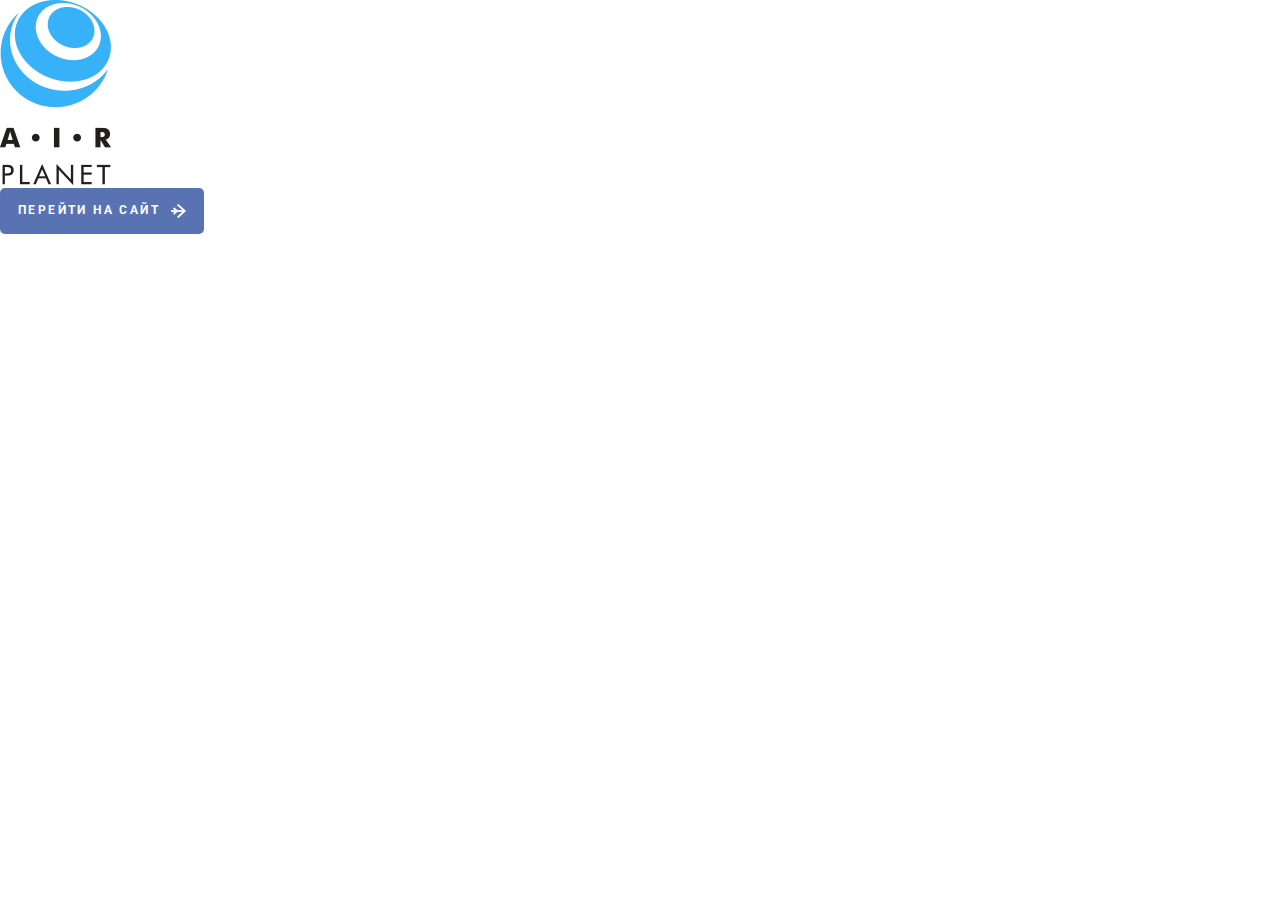
<file: index.html>
<!DOCTYPE html>
<html lang="ru">
<head>
    <meta charset="UTF-8">
    <meta name="viewport" content="width=device-width, initial-scale=1.0">
    <meta http-equiv="X-UA-Compatible" content="ie=edge">
    <link rel="stylesheet" href="main.css">
    <link href="https://fonts.googleapis.com/css?family=Roboto:300,300i,400,500,700&display=swap&subset=cyrillic" rel="stylesheet">
    <title>Airplanet</title>
</head>
<body>
    <div class="wrapper">
        <div class="animation">
            <div class="visual">
                <div class="visual__logo">
                    <img src="./img/intro/logo_intro.png" alt="" class="logo">
                </div>
                <div class="visual__button">
                    <button class="button">
                        <a href="https://malakhovdv.github.io/airplanet/main.html" class="button__text">Перейти на сайт</a>
                        <div class="button__img"></div>
                    </button>
                </div>
            </div>
        </div>
    </div>
</body>
</html>
</file>
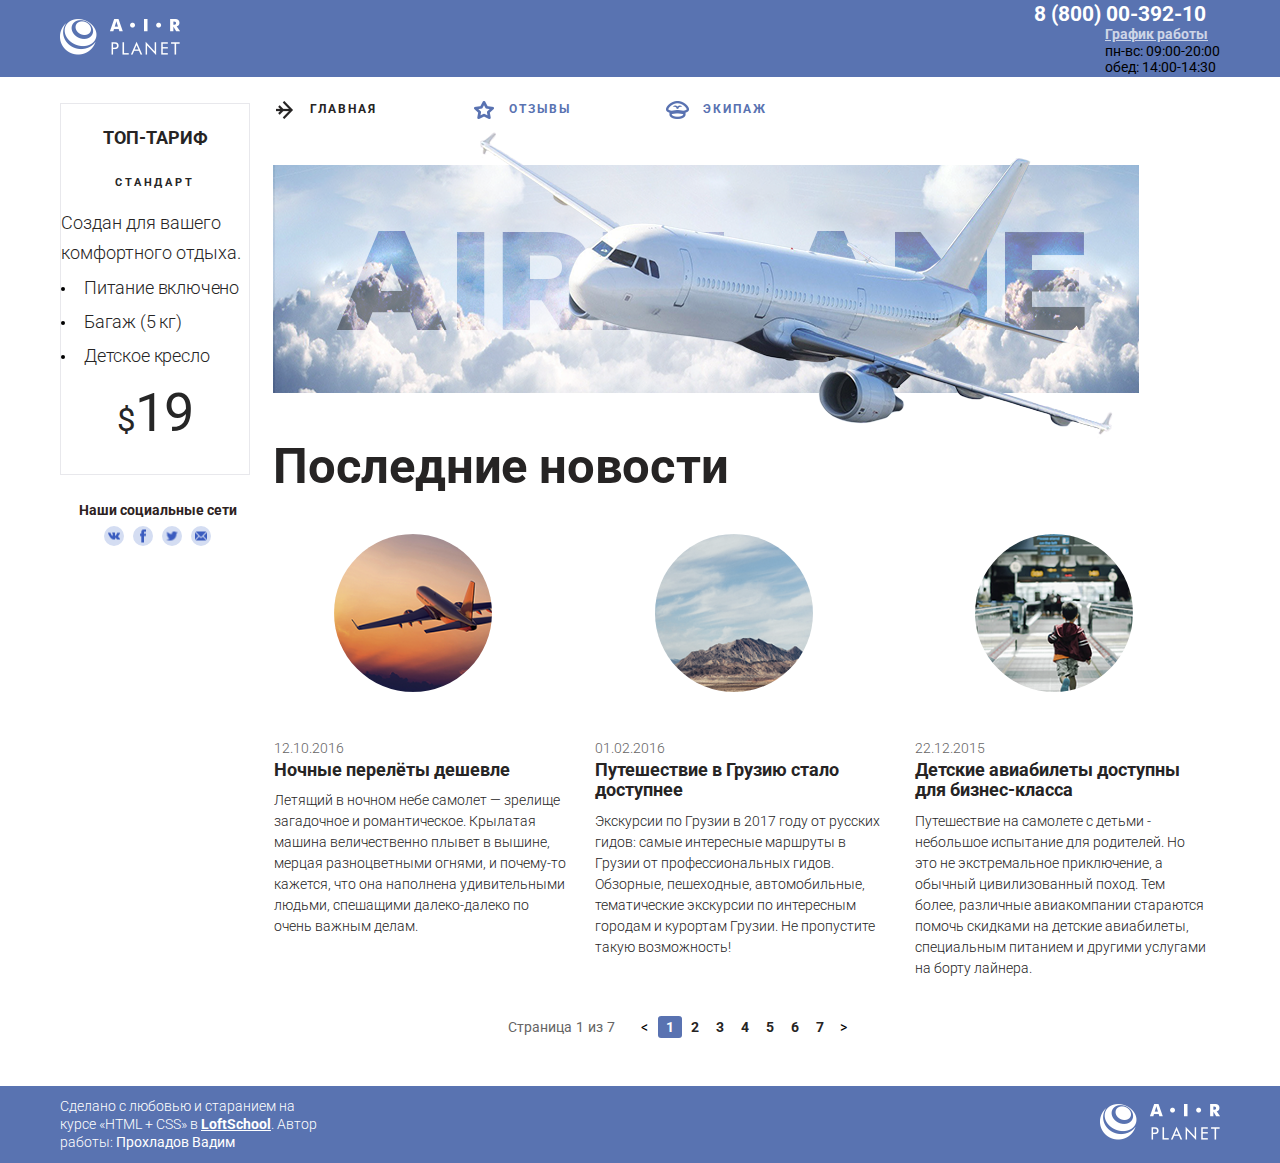
<file: main.html>
<!DOCTYPE html>
<html lang="ru">
<head>
    <meta charset="UTF-8">
    <meta name="viewport" content="width=device-width, initial-scale=1.0">
    <meta http-equiv="X-UA-Compatible" content="ie=edge">
    <link rel="stylesheet" href="main.css">
    <link href="https://fonts.googleapis.com/css?family=Roboto:300,300i,400,500,700&display=swap&subset=cyrillic" rel="stylesheet">
    <title>Airplanet</title>
</head>
<body>
    <div class="wrapper">
        <header class="header">
            <div class="container">
                <div class="logo">
                    <a href="https://malakhovdv.github.io/airplanet/main.html" class="logo__link">
                        <img src="./img/header/logo_header.png" alt="logo" class="logo__img">
                    </a>
                </div>
                <div class="contacts">
                    <a href="#" class="contacts__tel">8 (800) 00-392-10</a>
                    <div class="contacts__graph">
                        <a href="" class="contacts__graph__link">График работы</a>
                        <div class="shedule">
                            <div class="shedule__text shedule__text-graph">пн-вс: 09:00-20:00</div>
                            <div class="shedule__text">обед: 14:00-14:30</div>
                        </div>
                    </div>
                </div>
            </div>
        </header>
        <main class="main">
            <div class="container">
                <aside class="sidebar">
                    <div class="tariffs">
                        <div class="tariffs__item">
                            <div class="tariffs__top">Топ-тариф</div>
                            <div class="tariffs__content">
                                <div class="tariffs__subtitle">Стандарт</div>
                                <div class="tariffs__description">
                                    <div class="tariffs__text">Создан для вашего комфортного отдыха.</div>
                                    <ul class="tariffs__content-list">
                                        <li class="tariffs__content-item">Питание включено</li>
                                        <li class="tariffs__content-item">Багаж (5 кг)</li>
                                        <li class="tariffs__content-item">Детское кресло</li>
                                    </ul>
                                </div>
                                <div class="tariffs__price">
                                    <div class="tariffs__price-currency">$</div>
                                    <div class="tariffs__price-value">19</div>
                                </div>
                            </div>
                        </div>
                    </div>
                    <div class="socials">
                        <div class="socials__title">Наши социальные сети</div>
                        <ul class="socials__list">
                            <li class="socials__item">
                                <a href="#" class="socials__link">
                                    <img src="./img/footer/vk.png" alt="socials icon" class="socials__icon">
                                </a>
                            </li>
                            <li class="socials__item">
                                <a href="#" class="socials__link">
                                    <img src="./img/footer/fb.png" alt="socials icon" class="socials__icon">
                                </a>
                            </li>
                            <li class="socials__item">
                                <a href="#" class="socials__link">
                                    <img src="./img/footer/twitter.png" alt="socials icon" class="socials__icon">
                                </a>
                            </li>
                            <li class="socials__item">
                                <a href="#" class="socials__link">
                                    <img src="./img/footer/mail.png" alt="socials icon" class="socials__icon">
                                </a>
                            </li>
                        </ul>
                    </div>
                </aside>
                <div class="main__content">
                    <div class="main__menu">
                        <ul class="menu__list">
                            <li class="menu__item menu__item--active">
                                <a href="#" class="menu__link menu__link--main">
                                    Главная
                                </a>
                            </li>
                            <li class="menu__item">
                                <a href="https://malakhovdv.github.io/airplanet/reviews.html" class="menu__link menu__link--feed">
                                    Отзывы
                                </a>
                            </li>
                            <li class="menu__item">
                                <a href="https://malakhovdv.github.io/airplanet/team.html" class="menu__link menu__link--team">
                                    Экипаж
                                </a>
                            </li>
                        </ul>
                    </div>
                    <div class="banner">
                        <img src="./img/main/banner/banner.png" alt="Banner" class="banner__img">
                    </div>
                    <div class="news">
                        <div class="news__content">
                            <h2 class="news__title title">Последние новости</h2>
                            <ul class="news__list content-list">
                                <li class="content-list__item">
                                    <div class="content-list__icon">
                                        <img src="./img/main/news/new_one.png" alt="News picture" class="content-list__icon-picture">
                                    </div>
                                    <div class="content-list__description">
                                        <div class="content-list__date">12.10.2016</div>
                                        <div class="content-list__title">Ночные перелёты дешевле</div>
                                        <div class="content-list__text">Летящий в ночном небе самолет — зрелище загадочное и романтическое. Крылатая машина величественно плывет в вышине, мерцая разноцветными огнями, и почему-то кажется, что она наполнена удивительными людьми, спешащими далеко-далеко по очень важным делам. </div>
                                    </div>
                                </li>
                                <li class="content-list__item">
                                    <div class="content-list__icon">
                                        <img src="./img/main/news/new_two.png" alt="News picture" class="content-list__icon-picture">
                                    </div>
                                    <div class="content-list__description">
                                        <div class="content-list__date">01.02.2016</div>
                                        <div class="content-list__title">Путешествие в Грузию стало доступнее</div>
                                        <div class="content-list__text">Экскурсии по Грузии в 2017 году от русских гидов: самые интересные маршруты в Грузии от профессиональных гидов. Обзорные, пешеходные, автомобильные, тематические экскурсии по интересным городам и курортам Грузии. Не пропустите такую возможность!</div>
                                    </div>
                                </li>
                                <li class="content-list__item">
                                    <div class="content-list__icon">
                                        <img src="./img/main/news/new_three.png" alt="News picture" class="content-list__icon-picture">
                                    </div>
                                    <div class="content-list__description">
                                        <div class="content-list__date">22.12.2015</div>
                                        <div class="content-list__title">Детские авиабилеты доступны для бизнес-класса</div>
                                        <div class="content-list__text">Путешествие на самолете с детьми - небольшое испытание для родителей. Но это не экстремальное приключение, а обычный цивилизованный поход. Тем более, различные авиакомпании стараются помочь скидками на детские авиабилеты, специальным питанием и другими услугами на борту лайнера.</div>
                                    </div>
                                </li>
                            </ul>
                        </div>
                        <div class="pagination">
                            <div class="pagination__display">
                                <div class="pagination__display-item">Страница </div>
                                <div class="pagination__display-item">1 </div>
                                <div class="pagination__display-item">из </div>
                                <div class="pagination__display-item">7 </div>
                            </div>
                            <div class="pagination__block">
                                <a href="#" class="pagination__arrow"><</a>
                                <ul class="pagination__list">
                                    <li class="pagination__item pagination__item--active ">
                                        <a href="#" class="pagination__link">1</a>
                                    </li>
                                    <li class="pagination__item">
                                        <a href="#" class="pagination__link">2</a>
                                    </li>
                                    <li class="pagination__item ">
                                        <a href="#" class="pagination__link">3</a>
                                    </li>
                                    <li class="pagination__item">
                                        <a href="#" class="pagination__link">4</a>
                                    </li>
                                    <li class="pagination__item">
                                        <a href="#" class="pagination__link">5</a>
                                    </li>
                                    <li class="pagination__item">
                                        <a href="#" class="pagination__link">6</a>
                                    </li>
                                    <li class="pagination__item">
                                        <a href="#" class="pagination__link">7</a>
                                    </li>
                                </ul>
                                <a href="#" class="pagination__arrow">></a>
                            </div>
                        </div>
                    </div>
                </div>
            </div>
        </main>
        <footer class="footer">
            <div class="container">
                <div class="footer__text">
                    Сделано с любовью и старанием на курсе «HTML + CSS» в 
                    <a href="#" class="footer__text-link">LoftSchool</a>. 
                    Автор работы: 
                    <b>Прохладов Вадим</b> 
                </div>
                <div class="footer__logo">
                    <div class="logo">
                        <a href="https://malakhovdv.github.io/airplanet/main.html" class="logo__link">
                            <img src="./img/footer/logo_footer.png" alt="logo" class="logo__img">
                        </a>
                    </div>
                </div>
            </div>
        </footer>
    </div>
</body>
</html>
</file>
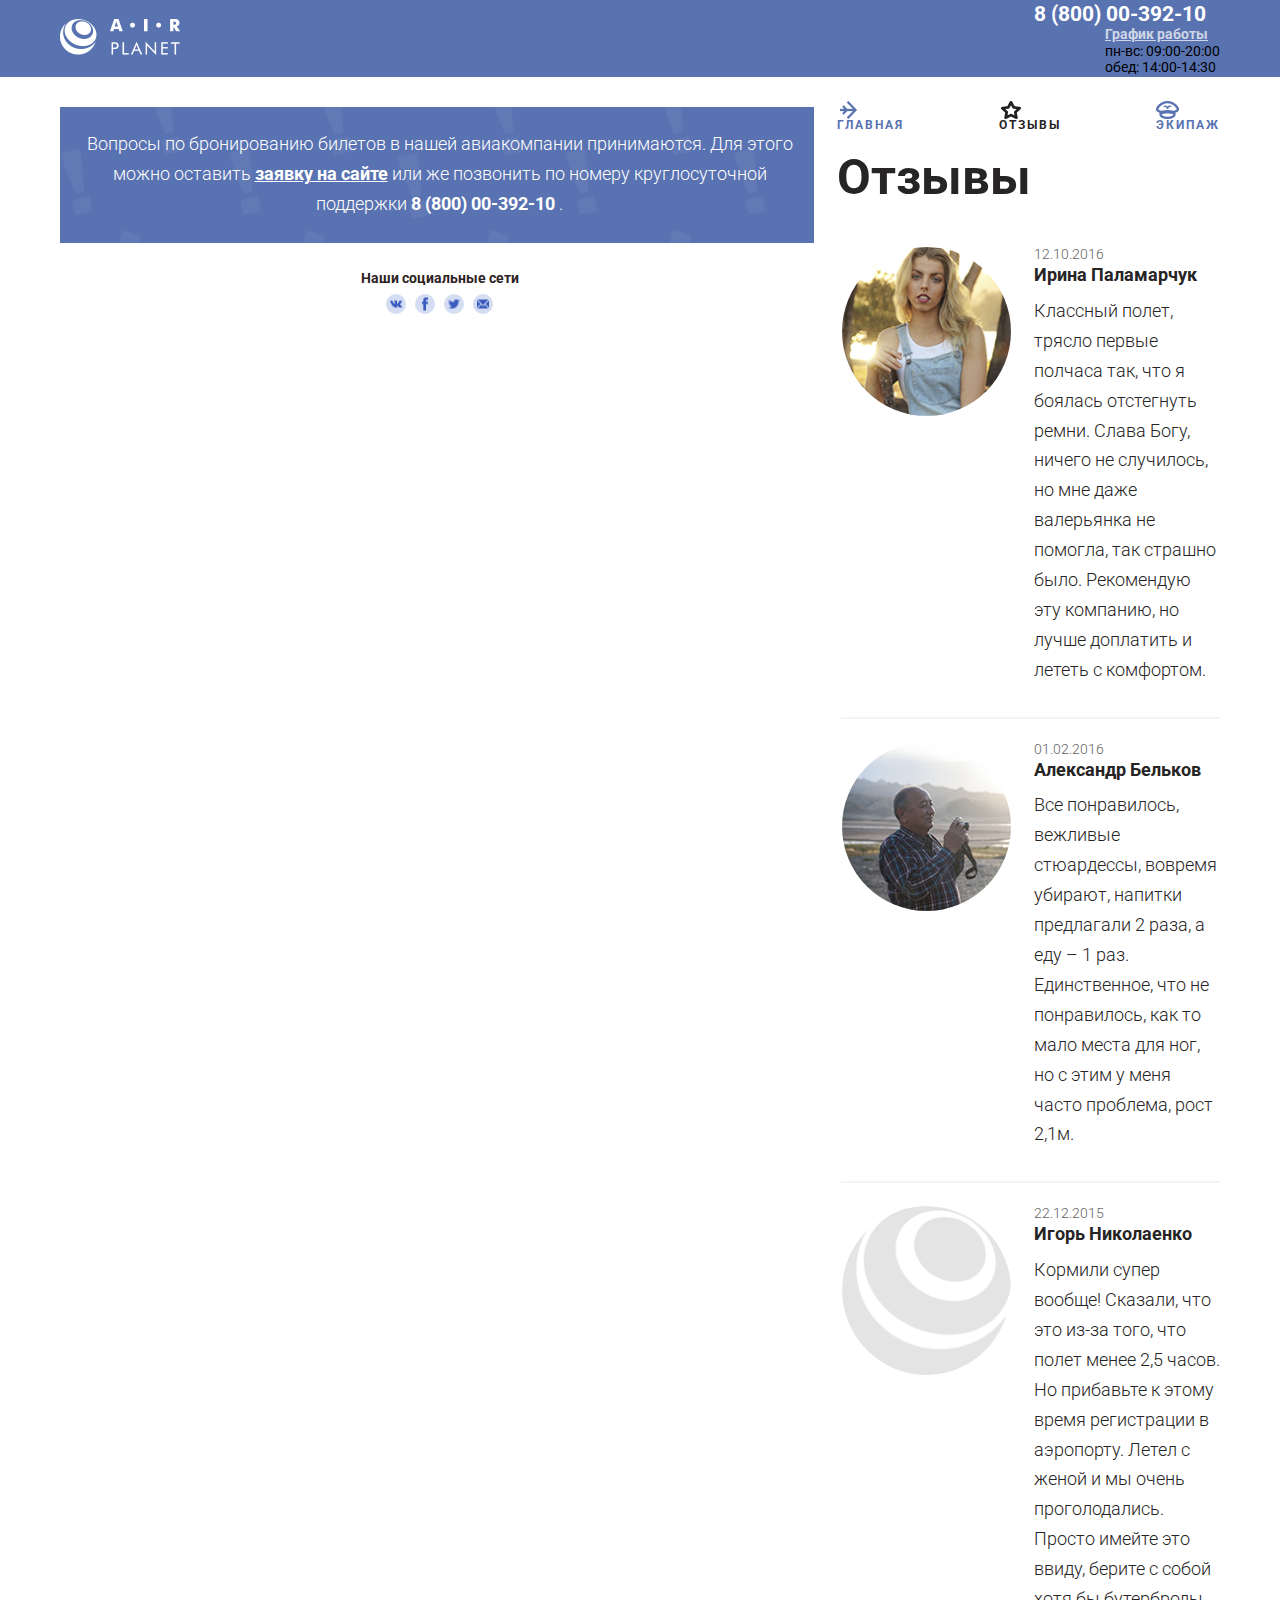
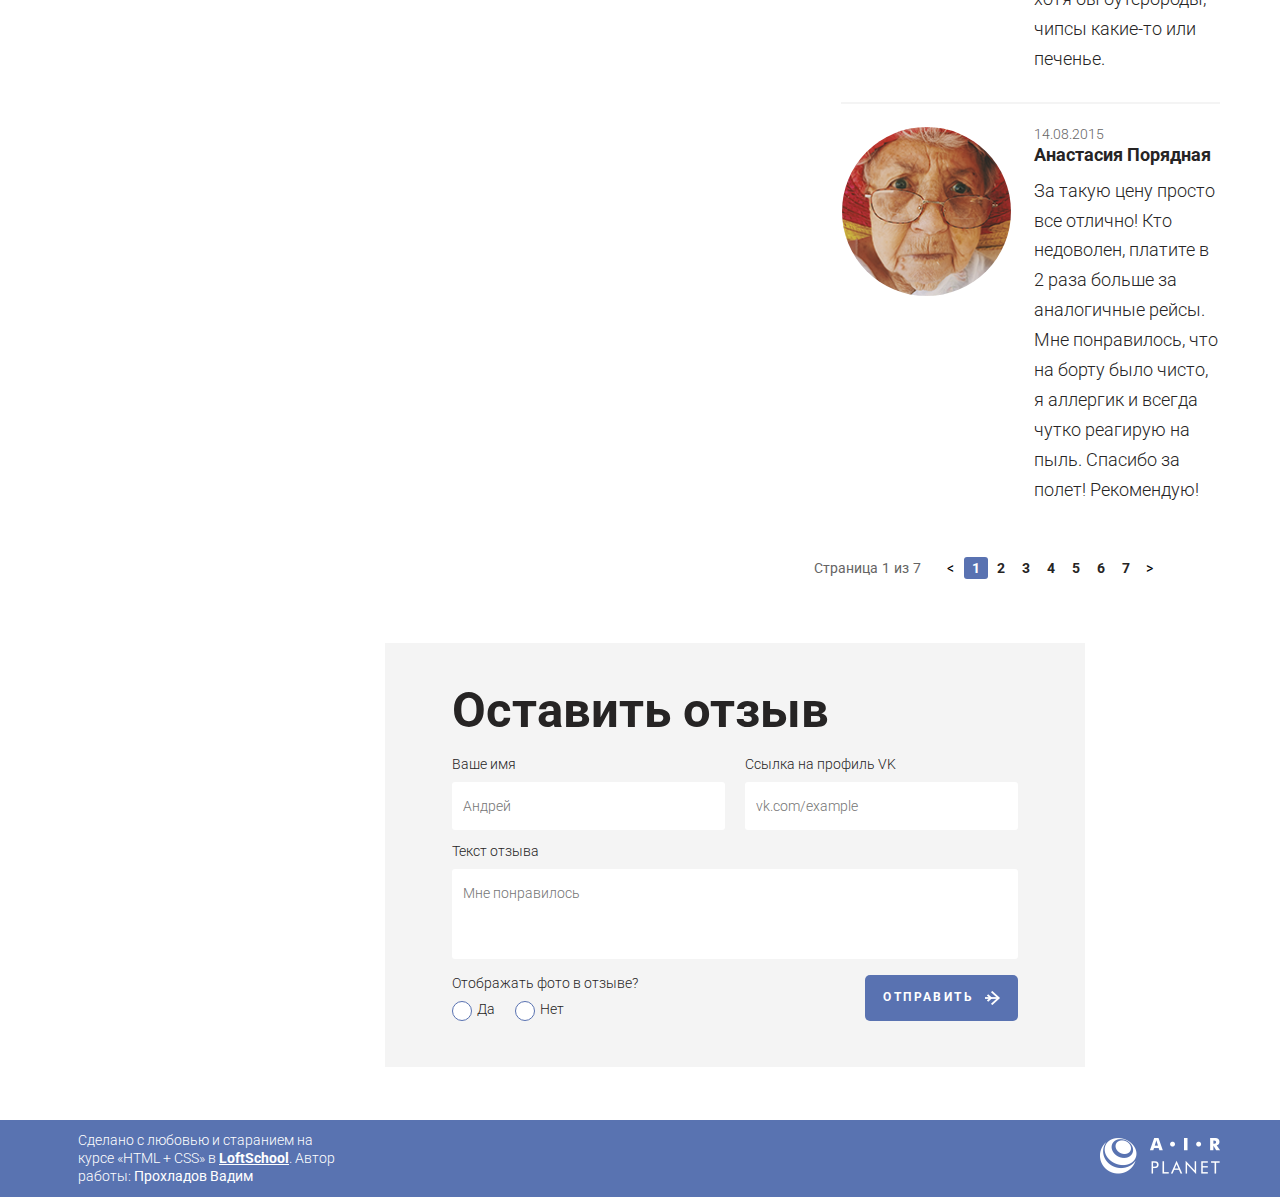
<file: reviews.html>
<!DOCTYPE html>
<html lang="ru">
<head>
    <meta charset="UTF-8">
    <meta name="viewport" content="width=device-width, initial-scale=1.0">
    <meta http-equiv="X-UA-Compatible" content="ie=edge">
    <link rel="stylesheet" href="main.css">
    <link href="https://fonts.googleapis.com/css?family=Roboto:300,300i,400,500,700&display=swap&subset=cyrillic" rel="stylesheet">
    <title>Airplanet</title>
</head>
<body>
    <div class="wrapper">
        <header class="header">
            <div class="container">
                <div class="logo">
                    <a href="https://malakhovdv.github.io/airplanet/main.html" class="logo__link">
                        <img src="./img/header/logo_header.png" alt="logo" class="logo__img">
                    </a>
                </div>
                <div class="contacts">
                    <a href="#" class="contacts__tel">8 (800) 00-392-10</a>
                    <div class="contacts__graph">
                        <a href="" class="contacts__graph__link">График работы</a>
                        <div class="shedule">
                            <div class="shedule__text shedule__text-graph">пн-вс: 09:00-20:00</div>
                            <div class="shedule__text">обед: 14:00-14:30</div>
                        </div>
                    </div>
                </div>
            </div>
        </header>
        <main class="main">
            <div class="container">
                <aside class="sidebar">
                    <div class="cta">
                        <div class="cta__text">Вопросы по бронированию билетов в нашей авиакомпании принимаются. Для этого можно оставить <a href="#" class="cta__cite">заявку на сайте</a> или же позвонить по номеру круглосуточной поддержки <a href="#" class="cta__tel">8 (800) 00-392-10</a> .</div>
                    </div>
                    <div class="socials">
                        <div class="socials__title">Наши социальные сети</div>
                        <ul class="socials__list">
                            <li class="socials__item">
                                <a href="#" class="socials__link">
                                    <img src="./img/footer/vk.png" alt="socials icon" class="socials__icon">
                                </a>
                            </li>
                            <li class="socials__item">
                                <a href="#" class="socials__link">
                                    <img src="./img/footer/fb.png" alt="socials icon" class="socials__icon">
                                </a>
                            </li>
                            <li class="socials__item">
                                <a href="#" class="socials__link">
                                    <img src="./img/footer/twitter.png" alt="socials icon" class="socials__icon">
                                </a>
                            </li>
                            <li class="socials__item">
                                <a href="#" class="socials__link">
                                    <img src="./img/footer/mail.png" alt="socials icon" class="socials__icon">
                                </a>
                            </li>
                        </ul>
                    </div>
                </aside>
                <div class="main__content">
                    <div class="main__menu">
                        <ul class="menu__list">
                            <li class="menu__item ">
                                <a href="https://malakhovdv.github.io/airplanet/main.html" class="menu__link menu__link--main">
                                    Главная
                                </a>
                            </li>
                            <li class="menu__item menu__item--active">
                                <a href="" class="menu__link menu__link--feed">
                                    Отзывы
                                </a>
                            </li>
                            <li class="menu__item">
                                <a href="https://malakhovdv.github.io/airplanet/team.html" class="menu__link menu__link--team">
                                    Экипаж
                                </a>
                            </li>
                        </ul>
                    </div>
                    <div class="reviews">
                        <div class="reviews__content">
                            <h2 class="reviews__title title">Отзывы</h2>
                            <ul class="reviews__list content-list">
                                <li class="content-list__item">
                                    <div class="content-list__icon">
                                        <img src="./img/main//reviews/review_one.png" alt="News picture" class="content-list__icon-picture">
                                    </div>
                                    <div class="content-list__description">
                                        <div class="content-list__date">12.10.2016</div>
                                        <div class="content-list__title">Ирина Паламарчук</div>
                                        <div class="content-list__text">Классный полет, трясло первые полчаса так, что я боялась отстегнуть ремни. Слава Богу, ничего не случилось, но мне даже валерьянка не помогла, так страшно было. Рекомендую эту компанию, но лучше доплатить и лететь с комфортом. </div>
                                    </div>
                                </li>
                                <li class="content-list__item">
                                    <div class="content-list__icon">
                                        <img src="./img/main/reviews/review_two.png" alt="News picture" class="content-list__icon-picture">
                                    </div>
                                    <div class="content-list__description">
                                        <div class="content-list__date">01.02.2016</div>
                                        <div class="content-list__title">Александр Бельков</div>
                                        <div class="content-list__text">Все понравилось, вежливые стюардессы, вовремя убирают, напитки предлагали 2 раза, а еду – 1 раз. Единственное, что не понравилось, как то мало места для ног, но с этим у меня часто проблема, рост 2,1м.</div>
                                    </div>
                                </li>
                                <li class="content-list__item content-list__item-unusual">
                                    <div class="content-list__icon">
                                        <img src="./img/main/reviews/review_three.png" alt="News picture" class="content-list__icon-picture">
                                    </div>
                                    <div class="content-list__description">
                                        <div class="content-list__date">22.12.2015</div>
                                        <div class="content-list__title">Игорь Николаенко</div>
                                        <div class="content-list__text">Кормили супер вообще! Сказали, что это из-за того, что полет менее 2,5 часов. Но прибавьте к этому время регистрации в аэропорту. Летел с женой и мы очень проголодались. Просто имейте это ввиду, берите с собой хотя бы бутерброды, чипсы какие-то или печенье.</div>
                                    </div>
                                </li>
                                <li class="content-list__item">
                                    <div class="content-list__icon">
                                        <img src="./img/main/reviews/review_four.png" alt="News picture" class="content-list__icon-picture">
                                    </div>
                                    <div class="content-list__description">
                                        <div class="content-list__date">14.08.2015</div>
                                        <div class="content-list__title">Анастасия Порядная</div>
                                        <div class="content-list__text">За такую цену просто все отлично! Кто недоволен, платите в 2 раза больше за аналогичные рейсы. Мне понравилось, что на борту было чисто, я аллергик и всегда чутко реагирую на пыль. Спасибо за полет! Рекомендую!</div>
                                    </div>
                                </li>
                            </ul>
                        </div>
                        <div class="pagination pagination-reviews">
                            <div class="pagination__display">
                                <div class="pagination__display-item">Страница </div>
                                <div class="pagination__display-item">1 </div>
                                <div class="pagination__display-item">из </div>
                                <div class="pagination__display-item">7 </div>
                            </div>
                            <div class="pagination__block">
                                <a href="#" class="pagination__arrow"><</a>
                                <ul class="pagination__list">
                                    <li class="pagination__item pagination__item--active ">
                                        <a href="#" class="pagination__link">1</a>
                                    </li>
                                    <li class="pagination__item">
                                        <a href="#" class="pagination__link">2</a>
                                    </li>
                                    <li class="pagination__item ">
                                        <a href="#" class="pagination__link">3</a>
                                    </li>
                                    <li class="pagination__item">
                                        <a href="#" class="pagination__link">4</a>
                                    </li>
                                    <li class="pagination__item">
                                        <a href="#" class="pagination__link">5</a>
                                    </li>
                                    <li class="pagination__item">
                                        <a href="#" class="pagination__link">6</a>
                                    </li>
                                    <li class="pagination__item">
                                        <a href="#" class="pagination__link">7</a>
                                    </li>
                                </ul>
                                <a href="#" class="pagination__arrow">></a>
                            </div>
                        </div>
                    </div>
                </div>
            </div>
            
            <div class="container">
                <form class="form">
                    <div class="form__wrapper">
                        <div class="form__title title">Оставить отзыв</div>
                        <div class="form__content">
                            <div class="form__row">
                                <label class="form__label">
                                    <span class="form__subtitle">Ваше имя</span>
                                    <input type="text" class="form__input" placeholder="Андрей" >
                                </label>
                                <label class="form__label">
                                    <span class="form__subtitle">Ссылка на профиль VK</span>
                                    <input type="text" class="form__input" placeholder="vk.com/example" >
                                </label>
                            </div>
                            <div class="form__row">
                                <label class="form__label">
                                    <span class="form__subtitle">Текст отзыва</span>
                                    <textarea type="text" class="form__textarea form__input " placeholder="Мне понравилось" ></textarea>
                                </label>
                            </div>
                            <div class="form__row">
                                <div class="form__col">
                                    <div class="form__subtitle">Отображать фото в отзыве?</div>
                                    <div class="form__radios">
                                        <label class="form__radios-label">
                                            <input type="radio" class="form__radio" name="input" сhecked>
                                            <div class="form__radio-fake"></div>
                                            <span class="form__subtitle">Да</span>
                                        </label>
                                        <label class="form__radios-label">
                                            <input type="radio" class="form__radio" name="input">
                                            <div class="form__radio-fake"></div>
                                            <span class="form__subtitle">Нет</span>
                                        </label>
                                    </div>
                                </div>
                                <div class="form__col">
                                    <button class="button">
                                        <span class="button__text">Отправить</span>
                                        <div class="button__img"></div>
                                    </button>
                                </div>
                            </div>
                        </div>
                    </div>
                </form>
            </div>
        </main>
        <footer class="footer">
            <div class="container">
                <div class="footer__text footer__text-reviews">
                    Сделано с любовью и старанием на курсе «HTML + CSS» в 
                    <a href="#" class="footer__text-link">LoftSchool</a>. 
                    Автор работы: 
                    <b>Прохладов Вадим</b> 
                </div>
                <div class="footer__logo">
                    <div class="logo">
                        <a href="https://malakhovdv.github.io/airplanet/main.html" class="logo__link">
                            <img src="./img/footer/logo_footer.png" alt="logo" class="logo__img">
                        </a>
                    </div>
                </div>
            </div>
        </footer>
    </div>
</body>
</html>
</file>
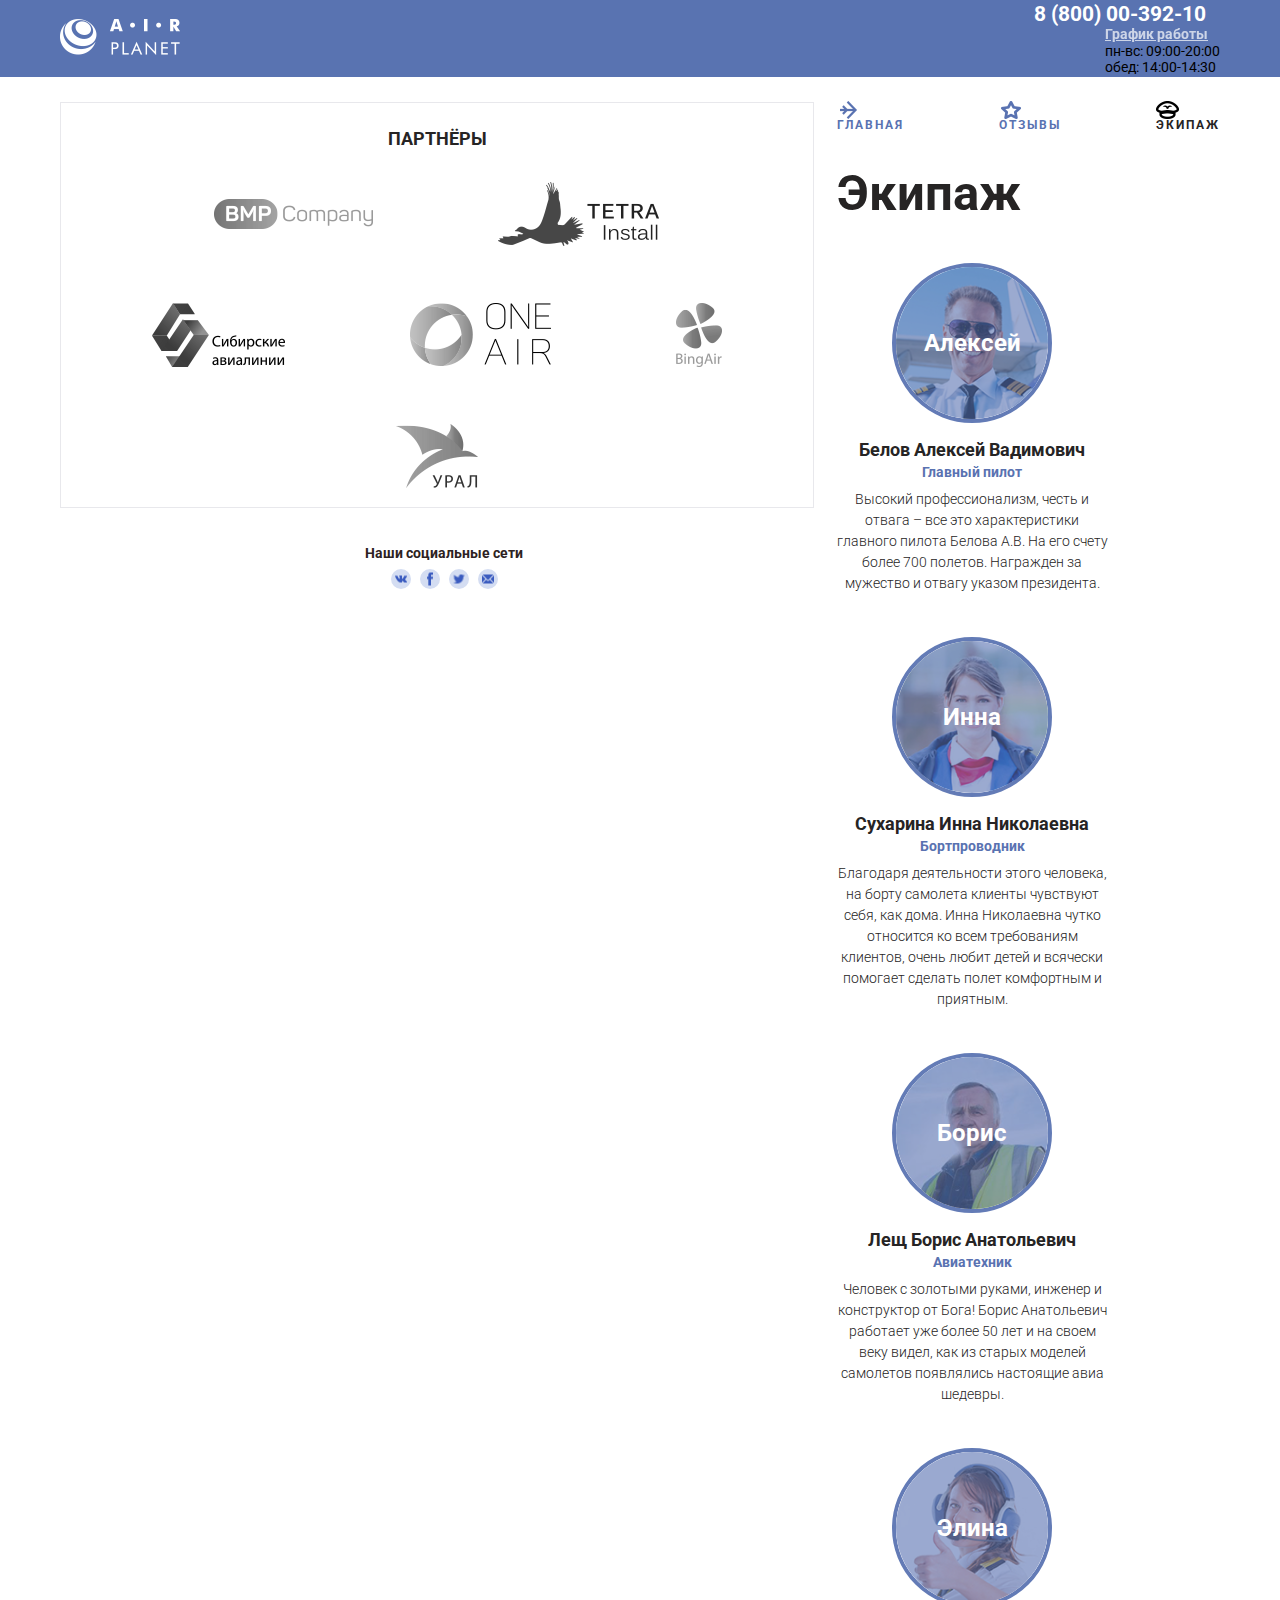
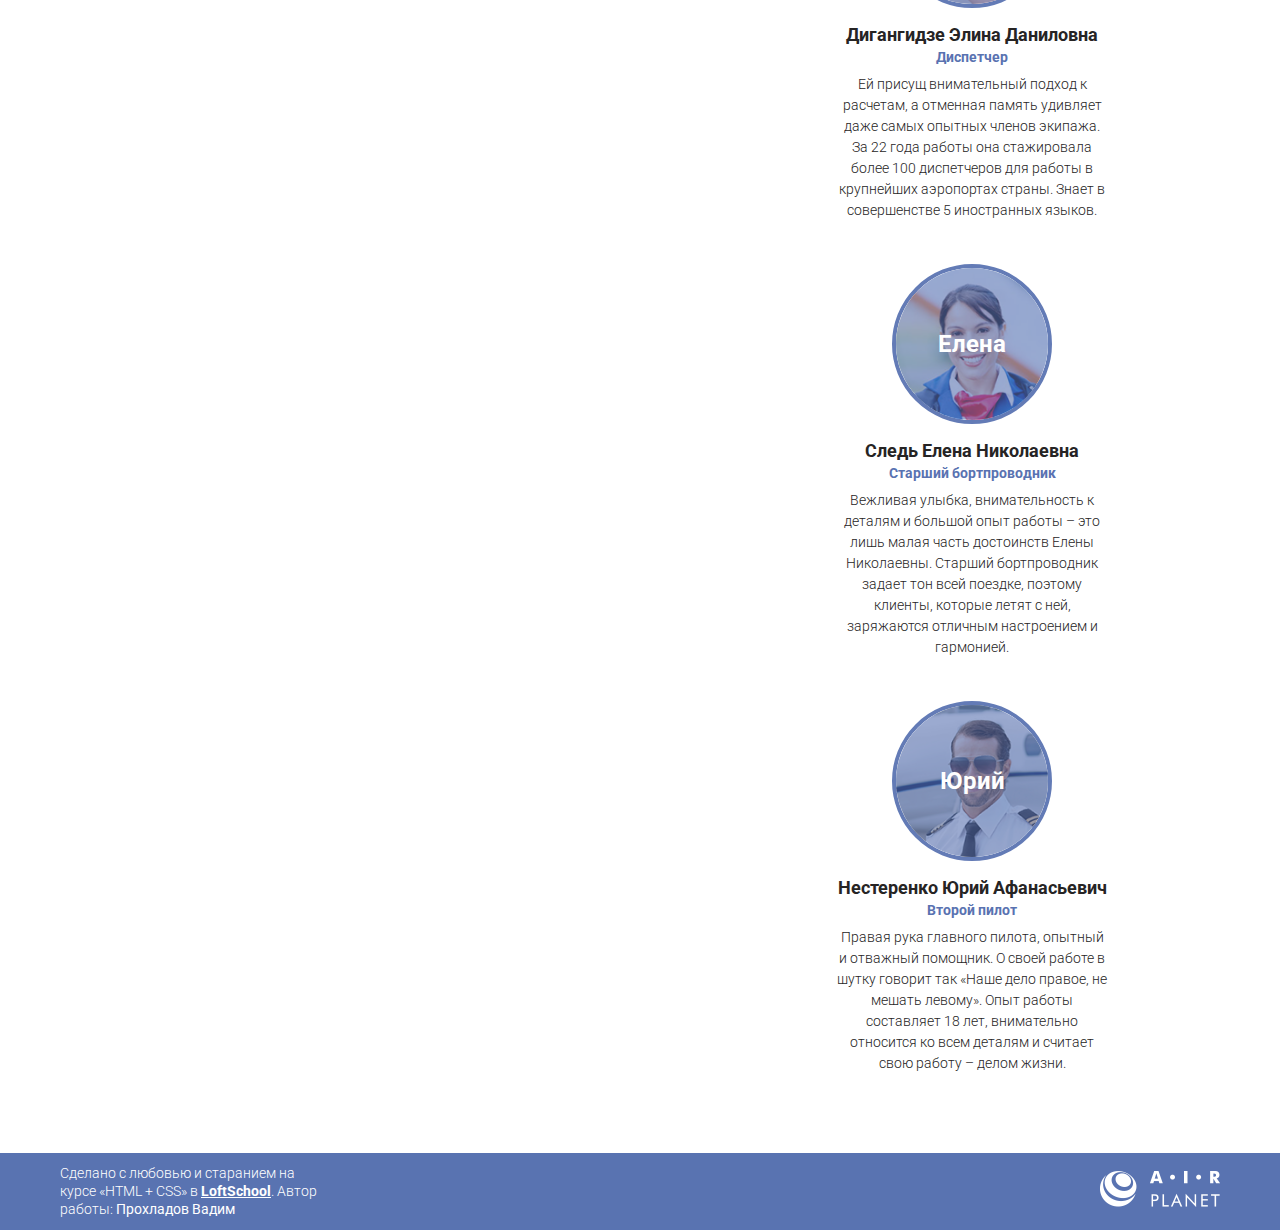
<file: team.html>
<!DOCTYPE html>
<html lang="ru">
<head>
    <meta charset="UTF-8">
    <meta name="viewport" content="width=device-width, initial-scale=1.0">
    <meta http-equiv="X-UA-Compatible" content="ie=edge">
    <link rel="stylesheet" href="main.css">
    <link href="https://fonts.googleapis.com/css?family=Roboto:300,300i,400,500,700&display=swap&subset=cyrillic" rel="stylesheet">
    <title>Airplanet</title>
</head>
<body>
    <div class="wrapper">
        <header class="header">
            <div class="container">
                <div class="logo">
                    <a href="https://malakhovdv.github.io/airplanet/main.html" class="logo__link">
                        <img src="./img/header/logo_header.png" alt="logo" class="logo__img">
                    </a>
                </div>
                <div class="contacts">
                    <a href="#" class="contacts__tel">8 (800) 00-392-10</a>
                    <div class="contacts__graph">
                        <a href="" class="contacts__graph__link">График работы</a>
                        <div class="shedule">
                            <div class="shedule__text shedule__text-graph">пн-вс: 09:00-20:00</div>
                            <div class="shedule__text">обед: 14:00-14:30</div>
                        </div>
                    </div>
                </div>
            </div>
        </header>
        <main class="main">
            <div class="container">
                <aside class="sidebar">
                    <div class="partners">
                        <div class="partners__content">
                            <div class="partners__subtitle">Партнёры</div>
                            <ul class="partners__list">
                                <li class="partners__item">
                                    <a href="#" class="partners__link">
                                        <img src="./img/main/partners/logo-1.png" alt="Partner's logo" class="partners__logo">
                                    </a>
                                </li>
                                <li class="partners__item">
                                    <a href="#" class="partners__link">
                                        <img src="./img/main/partners/logo-2.png" alt="Partner's logo" class="partners__logo">
                                    </a>
                                </li>
                                <li class="partners__item">
                                    <a href="#" class="partners__link">
                                        <img src="./img/main/partners/logo-3.png" alt="Partner's logo" class="partners__logo">
                                    </a>
                                </li>
                                <li class="partners__item">
                                    <a href="#" class="partners__link">
                                        <img src="./img/main/partners/logo-4.png" alt="Partner's logo" class="partners__logo">
                                    </a>
                                </li>
                                <li class="partners__item">
                                    <a href="#" class="partners__link">
                                        <img src="./img/main/partners/logo-5.png" alt="Partner's logo" class="partners__logo">
                                    </a>
                                </li>
                                <li class="partners__item">
                                    <a href="#" class="partners__link">
                                        <img src="./img/main/partners/logo-6.png" alt="Partner's logo" class="partners__logo">
                                    </a>
                                </li>
                            </ul>
                        </div>
                    </div>
                    <div class="socials socials-team">
                        <div class="socials__title">Наши социальные сети</div>
                        <ul class="socials__list">
                            <li class="socials__item">
                                <a href="#" class="socials__link">
                                    <img src="./img/footer/vk.png" alt="socials icon" class="socials__icon">
                                </a>
                            </li>
                            <li class="socials__item">
                                <a href="#" class="socials__link">
                                    <img src="./img/footer/fb.png" alt="socials icon" class="socials__icon">
                                </a>
                            </li>
                            <li class="socials__item">
                                <a href="#" class="socials__link">
                                    <img src="./img/footer/twitter.png" alt="socials icon" class="socials__icon">
                                </a>
                            </li>
                            <li class="socials__item">
                                <a href="#" class="socials__link">
                                    <img src="./img/footer/mail.png" alt="socials icon" class="socials__icon">
                                </a>
                            </li>
                        </ul>
                    </div>
                </aside>
                <div class="main__content"> 
                    <div class="main__menu">
                        <ul class="menu__list">
                            <li class="menu__item ">
                                <a href="https://malakhovdv.github.io/airplanet/main.html" class="menu__link menu__link--main">
                                    Главная
                                </a>
                            </li>
                            <li class="menu__item">
                                <a href="https://malakhovdv.github.io/airplanet/reviews.html" class="menu__link menu__link--feed">
                                    Отзывы
                                </a>
                            </li>
                            <li class="menu__item menu__item--active">
                                <a href="" class="menu__link menu__link--team">
                                    Экипаж
                                </a>
                            </li>
                        </ul>
                    </div>          
                    <div class="team">
                        <div class="team__content">
                            <h2 class="team__title title">Экипаж</h2>
                            <ul class="team__list">
                                <li class="team__item">
                                    <div class="team__profile">
                                        <img src="./img/main/team/Alex.png" alt="Photo" class="team__picture">
                                        <span class="team__name">Алексей</span>
                                    </div>
                                    <div class="team__description">
                                        <div class="team__subtitle">Белов Алексей Вадимович</div>
                                        <div class="team__position">Главный пилот</div>
                                        <div class="team__text">Высокий профессионализм, честь и отвага – все это характеристики главного пилота Белова А.В. На его счету более 700 полетов. Награжден за мужество и отвагу указом президента.</div>
                                    </div>
                                </li>
                                <li class="team__item">
                                    <div class="team__profile">
                                        <img src="./img/main/team/Inna.png" alt="Photo" class="team__picture">
                                        
                                        <span class="team__name">Инна</span>
                                    </div>
                                    <div class="team__description">
                                        <div class="team__subtitle">Сухарина Инна Николаевна</div>
                                        <div class="team__position">Бортпроводник</div>
                                        <div class="team__text">Благодаря деятельности этого человека, на борту самолета клиенты чувствуют себя, как дома. Инна Николаевна чутко относится ко всем требованиям клиентов, очень любит детей и всячески помогает сделать полет комфортным и приятным.</div>
                                    </div>
                                </li>
                                <li class="team__item">
                                    <div class="team__profile">
                                        <img src="./img/main/team/Boris.png" alt="Photo" class="team__picture">
                                        
                                        <span class="team__name">Борис</span>
                                    </div>
                                    <div class="team__description">
                                        <div class="team__subtitle">Лещ Борис Анатольевич</div>
                                        <div class="team__position">Авиатехник</div>
                                        <div class="team__text">Человек с золотыми руками, инженер 
                                            и конструктор от Бога! Борис Анатольевич работает уже более 50 лет и на своем веку видел, как из старых моделей самолетов появлялись настоящие авиа шедевры.</div>
                                    </div>
                                </li>
                                <li class="team__item">
                                    <div class="team__profile">
                                        <img src="./img/main/team/Elina.png" alt="Photo" class="team__picture">
                                        
                                        <span class="team__name">Элина</span>
                                    </div>
                                    <div class="team__description">
                                        <div class="team__subtitle">Дигангидзе Элина Даниловна</div>
                                        <div class="team__position">Диспетчер</div>
                                        <div class="team__text">Ей присущ внимательный подход к расчетам, а отменная память удивляет даже самых опытных членов экипажа. За 22 года работы она стажировала более 100 диспетчеров для работы в крупнейших аэропортах страны.  Знает в совершенстве 5 иностранных языков.</div>
                                    </div>
                                </li>
                                <li class="team__item">
                                    <div class="team__profile">
                                        <img src="./img/main/team/Elena.png" alt="Photo" class="team__picture">
                                        
                                        <span class="team__name">Елена</span>
                                    </div>
                                    <div class="team__description">
                                        <div class="team__subtitle">Следь Елена Николаевна</div>
                                        <div class="team__position">Старший бортпроводник</div>
                                        <div class="team__text">Вежливая улыбка, внимательность к деталям и большой опыт работы – это лишь малая часть достоинств Елены Николаевны. Старший бортпроводник задает тон всей поездке, поэтому клиенты, которые летят с ней, заряжаются отличным настроением и гармонией.</div>
                                    </div>
                                </li>
                                <li class="team__item">
                                    <div class="team__profile">
                                        <img src="./img/main/team/Yrii.png" alt="Photo" class="team__picture">
                                        
                                        <span class="team__name">Юрий</span>
                                    </div>
                                    <div class="team__description">
                                        <div class="team__subtitle">Нестеренко Юрий Афанасьевич</div>
                                        <div class="team__position">Второй пилот</div>
                                        <div class="team__text">Правая рука главного пилота, опытный и отважный помощник. О своей работе в шутку говорит так «Наше дело правое, не мешать левому». Опыт работы составляет 18 лет, внимательно относится ко всем деталям и считает свою работу – делом жизни. </div>
                                    </div>
                                </li>
                            </ul>
                        </div>
                    </div>
                    
                </div>
            </div>
        </main>
        <footer class="footer">
            <div class="container">
                <div class="footer__text">
                    Сделано с любовью и старанием на курсе «HTML + CSS» в 
                    <a href="#" class="footer__text-link">LoftSchool</a>. 
                    Автор работы: 
                    <b>Прохладов Вадим</b> 
                </div>
                <div class="footer__logo">
                    <div class="logo">
                        <a href="https://malakhovdv.github.io/airplanet/main.html" class="logo__link">
                            <img src="./img/footer/logo_footer.png" alt="logo" class="logo__img">
                        </a>
                    </div>
                </div>
            </div>
        </footer>
    </div>
</body>
</html>
</file>
<file: main.css>
@import url("./css/normalize.css");
@import url("./css/base.css");

@import url("./css/header.css");
@import url("./css/main__menu.css");
@import url("./css/content.css");
@import url("./css/pagination.css");
@import url("./css/footer.css");
@import url("./css/breadcrumbs.css");
@import url("./css/form.css")
</file>
